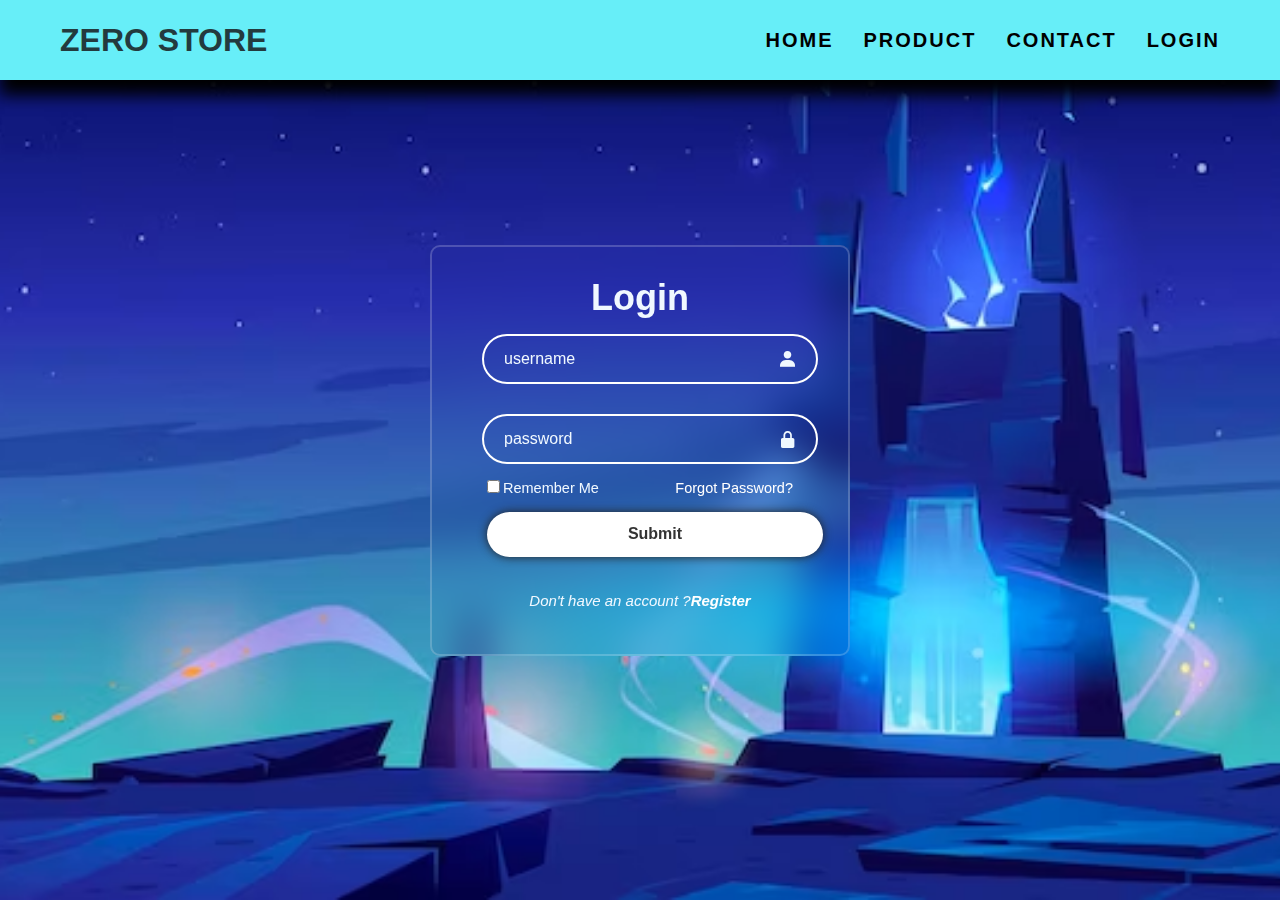
<file: login.html>
<!DOCTYPE html>
<html lang="en">

<head>
    <meta charset="UTF-8">
    <meta name="viewport" content="width=device-width, initial-scale=1.0">
    <title>Document</title>
    <link rel="stylesheet" href="login.css">
    <link href='https://unpkg.com/boxicons@2.1.4/css/boxicons.min.css' rel='stylesheet'>
</head>

<body>
    <header>
        <a href="#" class="Logo">ZERO STORE</a>
        <div class="group">
            <ul class="navigation">
                <li><a href="index.html">HOME</a></li>
                <li><a href="#">PRODUCT</a></li>
                <li><a href="#">CONTACT</a></li>
                <li><a href="login.html">LOGIN</a></li>
            </ul>
        </div>
    </header>
    <div class="Login">
        <form action="">
            <h1>Login</h1>
            <div class="input-box">
                <input type="text" placeholder="username" required>
                <i class='bx bxs-user'></i>
            </div>
            <div class="input-box">
                <input type="password" placeholder="password" required>
                <i class='bx bxs-lock-alt' ></i>
            </div>

            <div class="remember-forgot">
                <label><input type="checkbox">Remember Me</label>
                <a href="#">Forgot Password?</a>
            </div>

            <button type="submit" class="btnn">Submit</button>

            <div class="register-link">
                <p>Don't have an account ?<a href="registrasi">Register</a></p>
            </div>
        </form>
    </div>
</body>
</html>
</file>
<file: login.css>
*{
    margin: 0;
    padding: 0;
    box-sizing: border-box;
    font-family: "Poppins", sans-serif;
}

body{
    display: flex;
    justify-content: center;
    align-items: center;
    min-height: 100vh;
    background: url(gambar/bgloginn) no-repeat;
    background-size: cover;
    background-position: center;
}

header
{
    position: absolute;
    top: 0;
    left: 0;
    width: 100%;
    height: 80px;
    background: #67eef8;
    padding: 1px 60px;
    display: flex;
    justify-content: space-between;
    align-items: center;
    box-shadow: 0 15px 15px;
}

.Logo {
    color: #233a3e;
    text-decoration: none;
    font-size: 2.0em;
    font-weight: 700;
    text-transform: uppercase;
    letter-spacing: 0;
}

.Logo span {
    color: #096282e1;
}

p {
    font-size: 15px;
    font-style: italic;
}

.group {
    display: flex;
    align-items: center;
}

header ul
{
    position: relative;
    display: flex;
    gap: 30px;
}

header ul li {
    list-style: none;
}

header ul li a
{
    position: relative;
    text-decoration: none;
    font-size: 20px;
    font-weight: 700;
    color: #000000;
    text-transform: uppercase;
    letter-spacing: 0.1em;
}

header ul li a:before {
    content: '';
    position: absolute;
    bottom: -2px;
    width: 100%;
    height: 2px;
    background: #ffffff;
    transform: scaleX(0);
    transition: transform 0.5s ease-in-out;
    transform-origin: right;
}

header ul li a:hover::before {
    transform: scaleX(1);
    transform-origin: left;
}

.Login {
    width: 420px;
    background: transparent;
    border: 2px solid rgba(255, 255, 255, .2);
    backdrop-filter: blur(20px);
    box-shadow: 10px;
    color: aliceblue;
    border-radius: 10px;
    padding: 30px 40px;
}

form{
    display: flex;
    flex-direction: column;
}

.Login h1 {
    font-size: 36px;
    text-align: center;
}

.Login .input-box {
    position: relative;
    width: 100%;
    height: 50px;
    margin: 15px;
    margin-left: 10px;
}

.input-box input {
    width: 100%;
    height: 100%;
    background: transparent;
    border: none;
    outline: none;
    border: 2px solid #fff;
    border-radius: 40px;
    font-size: 16px;
    color: aliceblue;
    padding: 20px 45px 20px 20px;
}

.input-box input::placeholder {
    color: aliceblue;
}

.input-box i {
    position: absolute;
    right: 20px;
    top: 50%;
    transform: translateY(-50%);
    font-size: 20px;
}

.remember-forgot{
    display: flex;
    justify-content: space-between;
    font-size: 14.5px;
    margin: 1px 15px;
}

.remember-forgot label input{
    accent-color: #fff;
    margin-right: 3px;
}

.remember-forgot a {
    color: #fff;
    text-decoration: none;
}

.remember-forgot a:hover{
    text-decoration: underline;
}

.btnn {
    width: 100%;
    height: 45px;
    background: #fff;
    border: none;
    outline: none;
    border-radius: 45px;
    box-shadow: 0 0 10px #232323;
    cursor: pointer;
    font-size: 16px;
    color: #333;
    font-weight: 600;
    margin: 15px;
}

.register-link {
    font-size: 14px;
    text-align: center;
    margin: 20px 0 15px;
}

.register-link p a{
    color: #fff;
    text-decoration: none;
    font-weight: 600;
}

.register-link p a:hover {
    text-decoration: underline;
}
</file>
